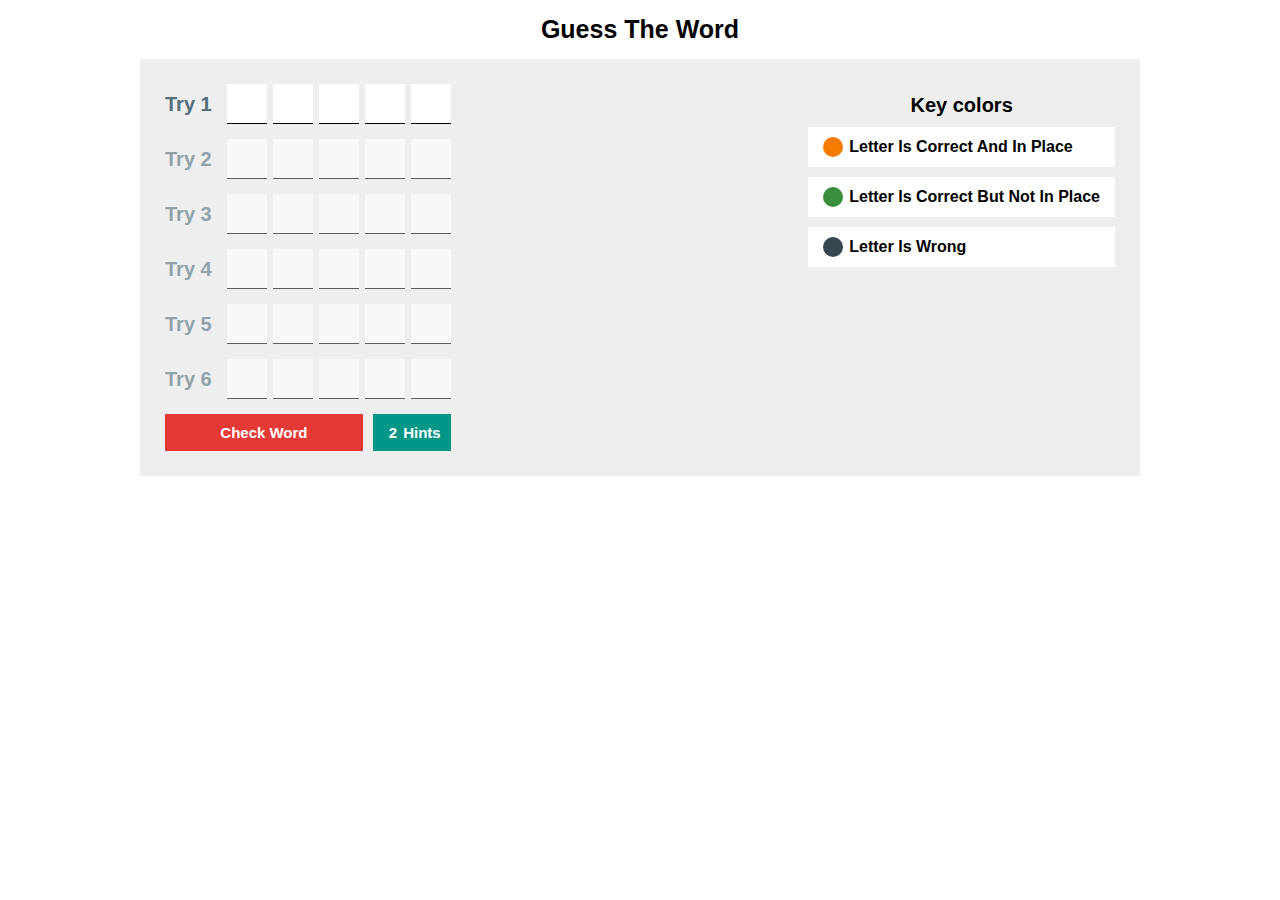
<file: index.html>
<!DOCTYPE html>
<html lang="en">

<head>
    <meta charset="UTF-8">
    <meta name="viewport" content="width=device-width, initial-scale=1.0">
    <title>Gues The Word Game</title>
    <link rel="stylesheet" href="gues.css">
</head>

<body>
    <div class="game">
        <header>Guess The Word</header>
        <div class="container">
            <div class="main-game">
                <div class="tries">
                </div>
                <div class="check">
                    <input type="submit" value="Check Word">
                    <span class="hint"><span></span>Hints</span>
                </div>
            </div>
            <div class="color">
                <div class="head">Key colors</div>
                <div class="info">
                    <div class="orange">
                        <span class="orange"></span>
                        <span>Letter Is Correct And In Place</span>
                    </div>
                    <div class="green">
                        <span class="green"></span>
                        <span>Letter Is Correct But Not In Place</span>
                    </div>
                    <div class="black">
                        <span class="black"></span>
                        <span>Letter Is Wrong</span>
                    </div>
                </div>
            </div>
        </div>
    </div>
    <script src="gues.js"></script>
</body>


</html>
</file>
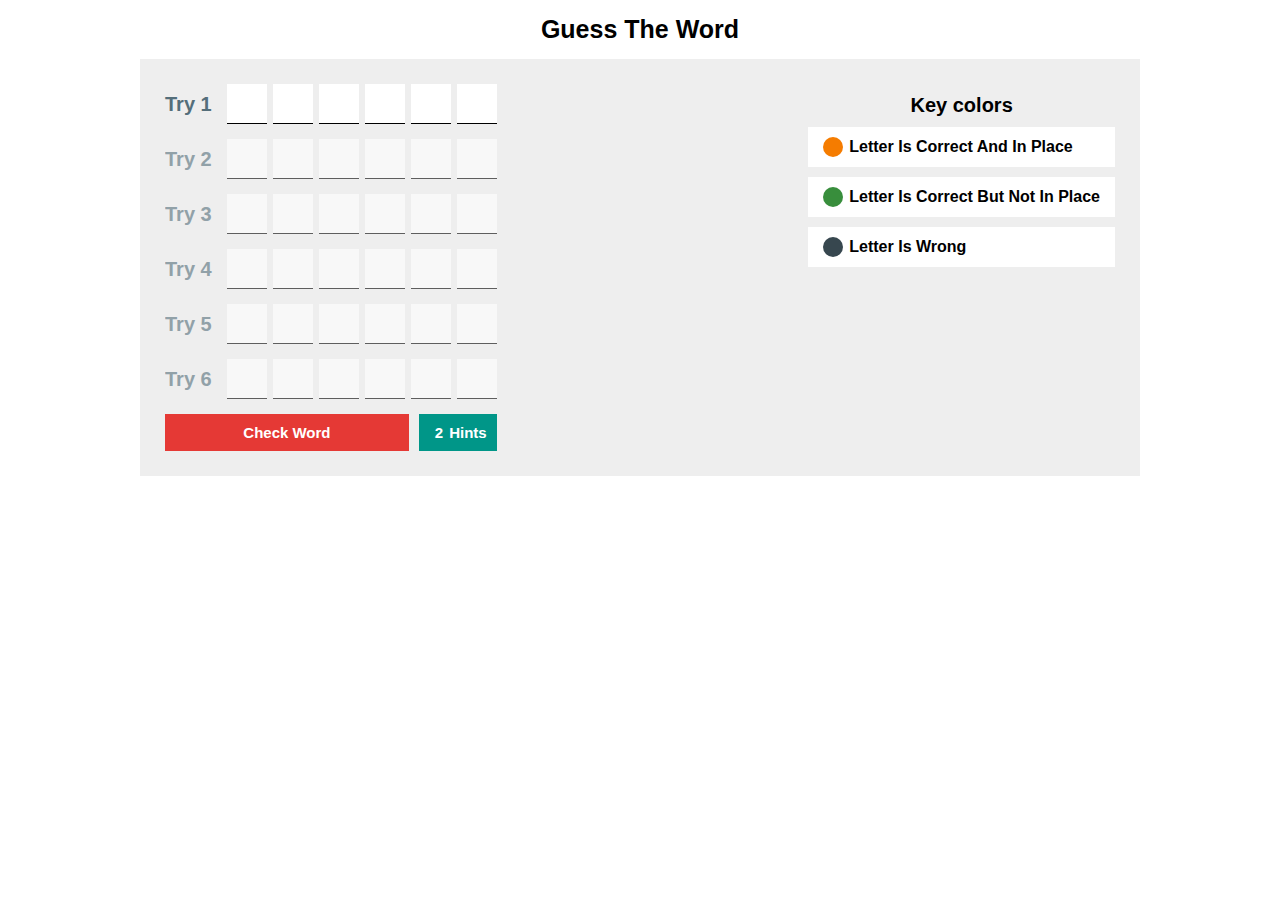
<file: gues.html>
<!DOCTYPE html>
<html lang="en">

<head>
    <meta charset="UTF-8">
    <meta name="viewport" content="width=device-width, initial-scale=1.0">
    <title>Gues The Word Game</title>
    <link rel="stylesheet" href="gues.css">
</head>

<body>
    <div class="game">
        <header>Guess The Word</header>
        <div class="container">
            <div class="main-game">
                <div class="tries">
                </div>
                <div class="check">
                    <input type="submit" value="Check Word">
                    <span class="hint"><span></span>Hints</span>
                </div>
            </div>
            <div class="color">
                <div class="head">Key colors</div>
                <div class="info">
                    <div class="orange">
                        <span class="orange"></span>
                        <span>Letter Is Correct And In Place</span>
                    </div>
                    <div class="green">
                        <span class="green"></span>
                        <span>Letter Is Correct But Not In Place</span>
                    </div>
                    <div class="black">
                        <span class="black"></span>
                        <span>Letter Is Wrong</span>
                    </div>
                </div>
            </div>
        </div>
    </div>
    <script src="gues.js"></script>
</body>

</html>
</file>
<file: gues.css>
body{
    font-family: Arial, Helvetica, sans-serif;
}
*{
    margin: 0;
    padding: 0;
    list-style: none;
    box-sizing: border-box;
}
:root{
    --padding:10px;
    --gap:6px;
}
header{
    padding: var(--trans);
    text-align: center;
    background-color: white;
    font-size: 25px;
    font-weight: bold;
    padding: 15px;
}
.container{
    background-color: #eee;
    padding: 25px;
    display: flex;
    justify-content: space-between;
    width: 1000px;
    margin: auto;
}
.main-game .tries .try{
    display: flex;
    gap: 15px;
    width: 100%;
    margin-bottom: 15px;
    align-items: center;
    justify-content: space-between;
    opacity: 0.6;
    pointer-events: none;
}
.main-game .try.active{
    opacity: 1;
    pointer-events: auto;
}
.main-game .try span:first-child{
    color: #546E7A;
    font-size: 20px;
    font-weight: bold;
}
.main-game .try .inputs{
    display: flex;
    gap: var(--gap);
}
.main-game .try .inputs input{
    width: 40px;
    height: 40px;
    border: none;
    border-bottom: 1px solid black;
    outline: none;
    text-align: center;
    caret-color: orange;
    font-size: 25px;
    padding: 6px;    
}
.color .head{
    text-align: center;
    padding: var(--padding);
    font-size: 20px;
    font-weight: bold;
}
.color .info>div{
    background-color: white;
    padding: 10px 15px;
    margin-bottom: var(--padding);
    font-weight: bold;
    display: flex;
    align-items: center;
    gap: var(--gap);
}
.color .info>div span:first-child{
    display: inline-block;
    width: 20px;
    height: 20px;
    border-radius: 50%;
}
.color .info .orange span.orange{
    background-color: #F57C00;
}
.color .info .green span.green{
    background-color: #388E3C;
}
.color .info .black span.black{
    background-color: #37474F;
}
.main-game .check{
    display: flex;
    gap: var(--padding);
}
.main-game .check input,.main-game .check .hint{
    color: white;
    padding: var(--padding);
    text-align: center;
    font-size: 15px;
    font-weight: bold;
    outline:none;
    cursor: pointer;
}
.main-game .check input{
    background-color: #E53935;
    flex: 1;
    border: none;
}
.main-game .check .hint{
    background-color: #009688;
}
.main-game .check .hint span{
    padding: var(--gap);
}
.end{
    opacity: 0.6;
    pointer-events: none;
}
</file>
